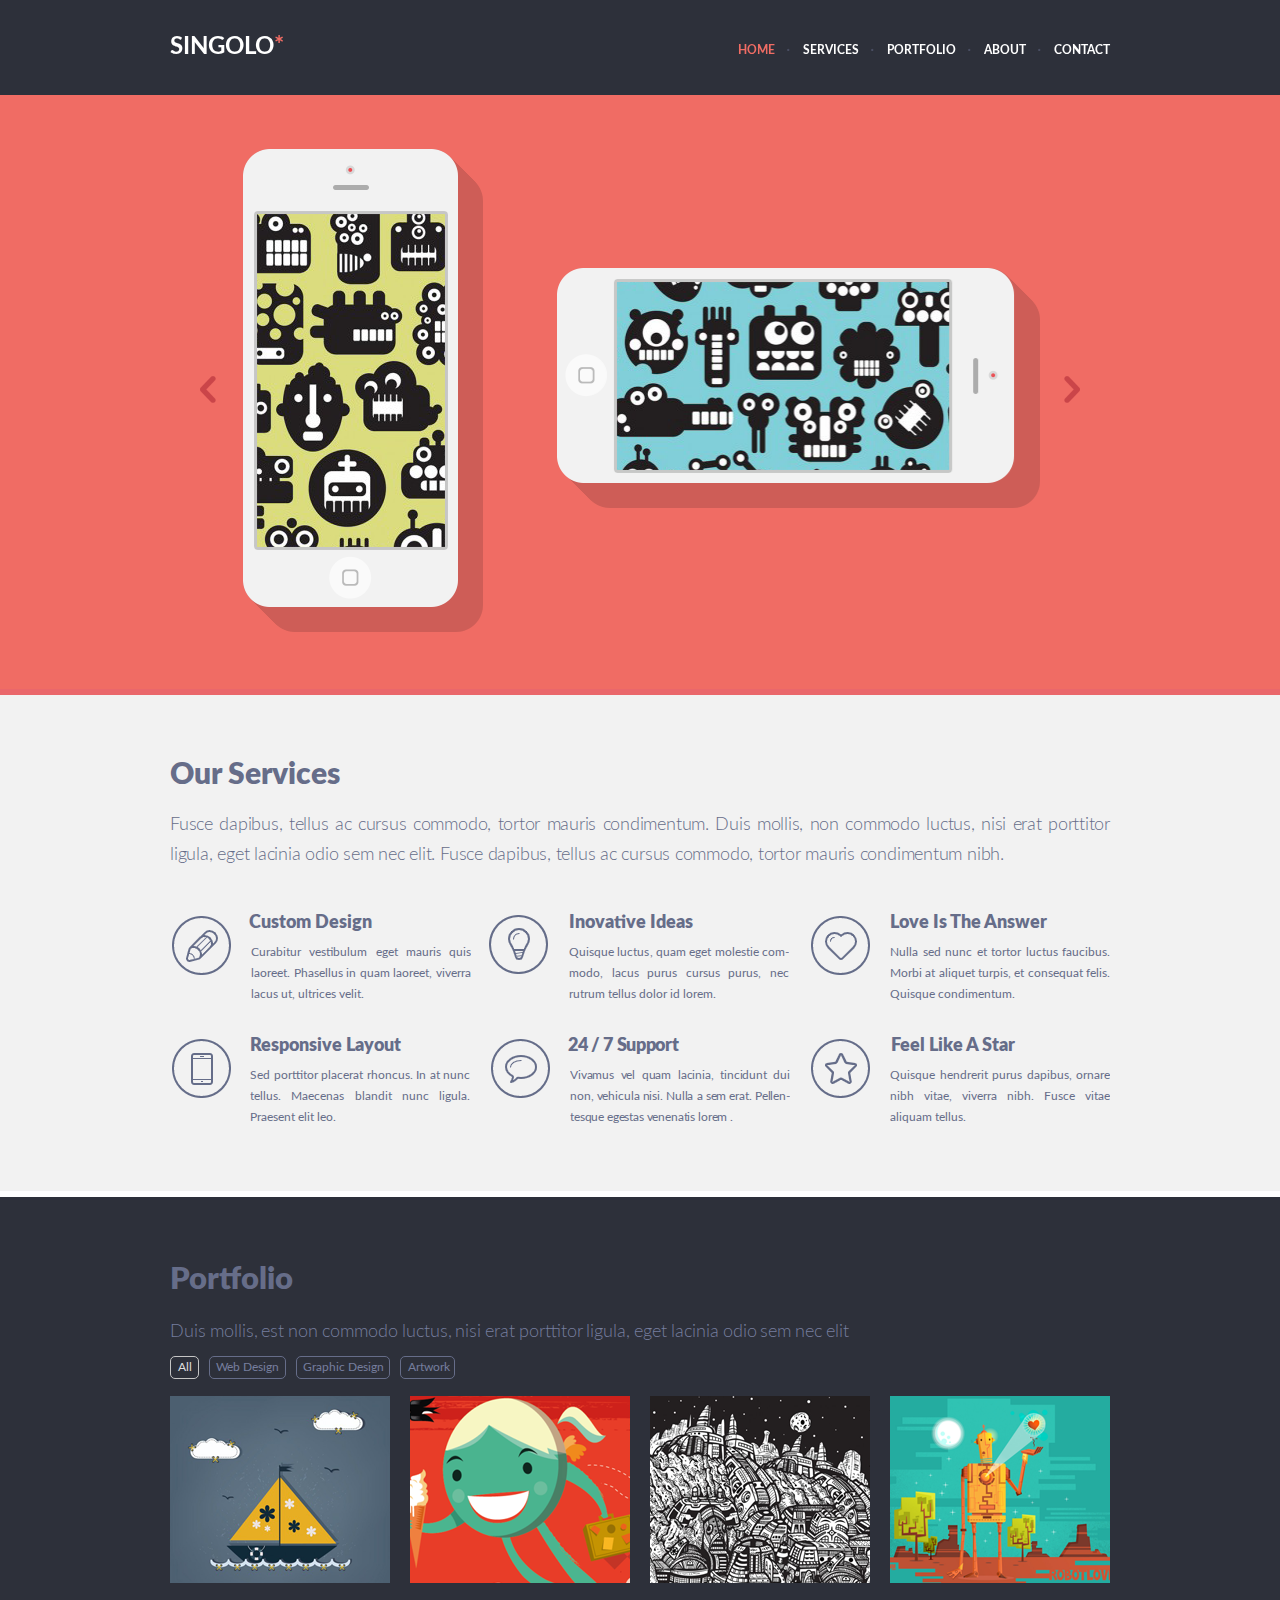
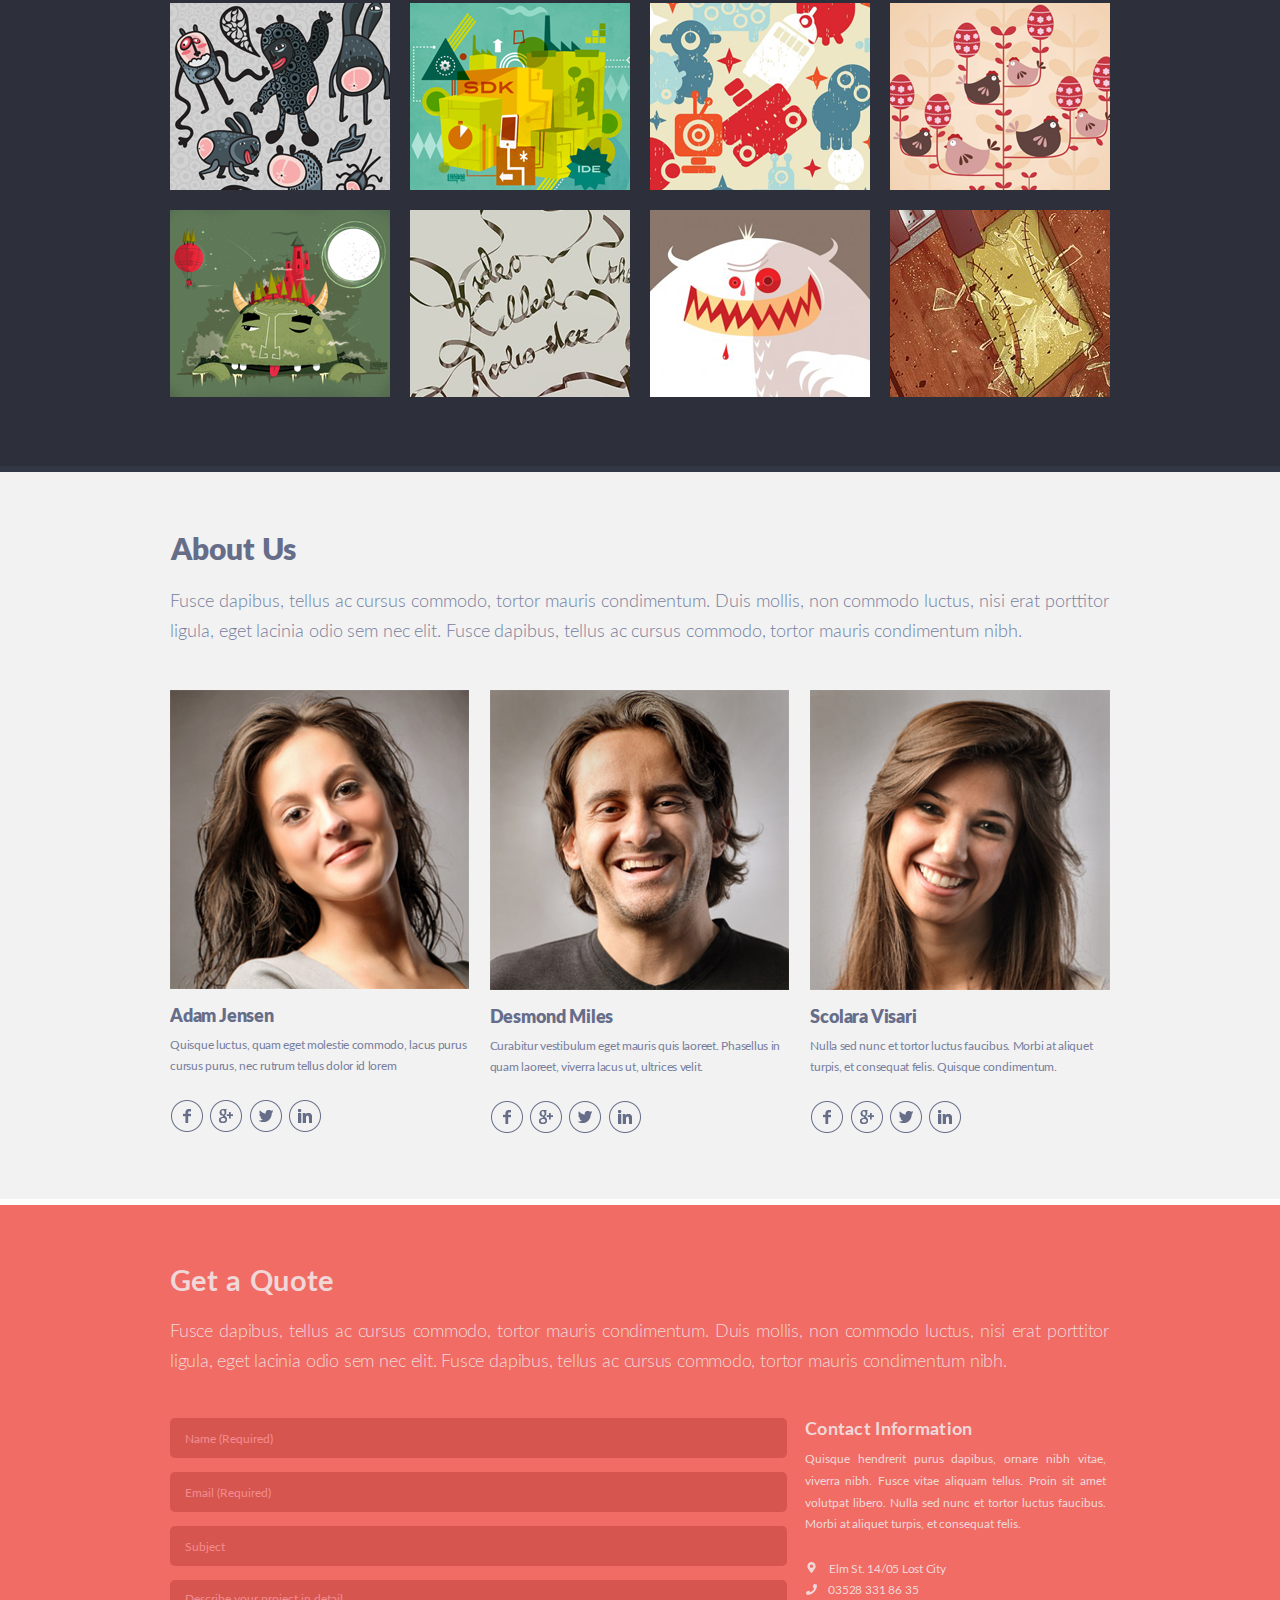
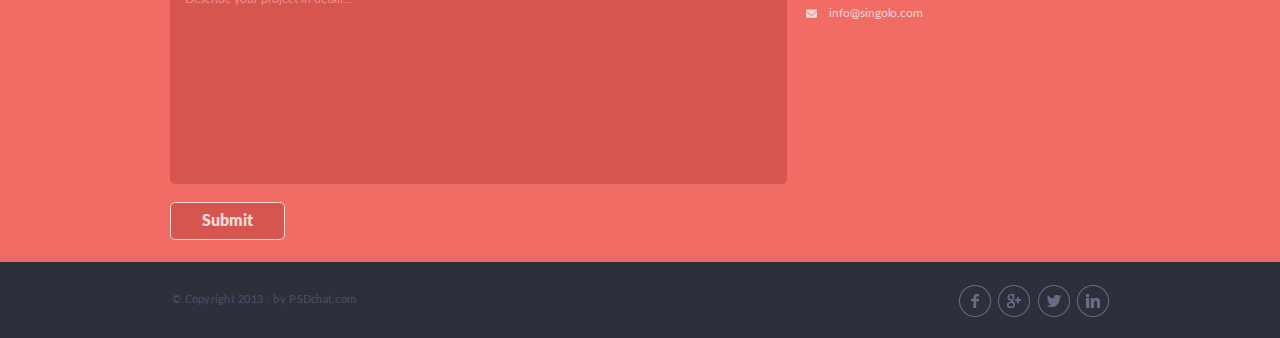
<file: index.html>
<!DOCTYPE html>
<html lang="en">
<head>
    <meta charset="UTF-8">
    <meta name="viewport" content="width=device-width, initial-scale=1.0">
    <link rel="stylesheet" href="style.css" />
    <link rel="stylesheet" href="assets/fonts/fonts.css" />
    <title>Singolo</title>
</head>
<body class="body">
    <header class="header">
        <div class="header__content">
            <h1 class="logo__name"><a href="#" class="logo">SINGOLO<span class="star">*</span></a></h1>
            <nav class="header__navigation">
                <ul class="navigation">
                    <li class="navigation__item"><a href="#home" class="navigation__link active">HOME</a></li>
                    <li class="navigation__item"><a href="#services" class="navigation__link">SERVICES</a></li>
                    <li class="navigation__item"><a href="#portfolio" class="navigation__link">PORTFOLIO</a></li>
                    <li class="navigation__item"><a href="#about" class="navigation__link">ABOUT</a></li>
                    <li class="navigation__item"><a href="#contact" class="navigation__link">CONTACT</a></li>
                </ul>
                <div class="burger">
                    <div class="line1"></div>
                    <div class="line2"></div>
                    <div class="line3"></div>
                </div>
            </nav>
        </div>
    </header>
    <main class="main">
            <section class="slider"  id="home">
                <div class="slider__content">
                    <div class="slider1 show">
                        <img src="assets/icons/iPhone_vertical.png" alt="iphone vertical" class="slider__iphone-vertical">
                        <img src="assets/icons/iPhone_horizontal.png" alt="iphone horizontal" class="slider__iphone-horizontal">
                    </div>
                    <div class="slider2"></div>
                    <div class="arrows">
                        <img src="assets/icons/prev.svg" alt="previous slide" class="slider__previous-arrow">
                        <img src="assets/icons/next.svg" alt="next slide" class="slider__next-arrow">
                    </div>
                    <div class="black-vertical hidden"></div>
                    <div class="black-horizontal hidden"></div>
                </div>
            </section>
            <section class="services" id="services">
                <div class="services__content">
                    <h2 class="services__topic">Our Services</h2>
                    <p class="services__text">Fusce dapibus, tellus ac cursus commodo, tortor mauris condimentum. Duis mollis, non commodo luctus, nisi erat porttitor ligula, eget lacinia odio sem nec elit. Fusce dapibus, tellus ac cursus commodo, tortor mauris condimentum nibh.</p>
                    <article class="layout-3-column">
                        <section class="cell__item">
                            <img src="assets/icons/pen.svg" alt="pen" class="cell__pen">
                            <h3 class="cell__topic cell__topic-design">Custom Design</h3>
                            <p class="cell__text cell__text-design">Curabitur vestibulum eget mauris quis laoreet. Phasellus in quam laoreet, viverra lacus ut, ultrices velit.</p>
                        </section>
                        <section class="cell__item">
                            <img src="assets/icons/bulb.svg" alt="bulb" class="cell__bulb">
                            <h3 class="cell__topic cell__topic-ideas">Inovative Ideas</h3>
                            <p class="cell__text cell__text-ideas">Quisque luctus, quam eget molestie com&shy;modo, lacus purus cursus purus, nec rutrum tellus dolor id lorem.</p>
                        </section>
                        <section class="cell__item">
                            <img src="assets/icons/heart.svg" alt="heart" class="cell__heart">
                            <h3 class="cell__topic cell__topic-answer">Love Is The Answer</h3>
                            <p class="cell__text cell__text-answer">Nulla sed nunc et tortor luctus faucibus. Morbi at aliquet turpis, et consequat felis. Quisque condimentum.</p>
                        </section>
                        <section class="cell__item">
                            <img src="assets/icons/phone.svg" alt="phone" class="cell__phone">
                            <h3 class="cell__topic cell__topic-layout">Responsive Layout</h3>
                            <p class="cell__text cell__text-layout">Sed porttitor placerat rhoncus. In at nunc tellus. Maecenas blandit nunc ligula. Prae&shy;sent elit leo.</p>
                        </section>
                        <section class="cell__item">
                            <img src="assets/icons/bubble.svg" alt="bubble" class="cell__bubble">
                            <h3 class="cell__topic cell__topic-support">24 / 7 Support</h3>
                            <p class="cell__text cell__text-support">Vivamus vel quam lacinia, tincidunt dui non, vehicula nisi. Nulla a sem erat. Pellen&shy;tesque egestas venenatis lorem .</p>
                        </section>
                        <section class="cell__item">
                            <img src="assets/icons/star.svg" alt="star" class="cell__star">
                            <h3 class="cell__topic cell__topic-star">Feel Like A Star</h3>
                            <p class="cell__text cell__text-star">Quisque hendrerit purus dapibus, ornare nibh vitae, viverra nibh. Fusce vitae aliquam tellus.</p>
                        </section>
                    </article>
                </div>
            </section>
            <section class="portfolio" id="portfolio">
                <div class="portfolio__content">
                  <h2 class="portfolio__topic">Portfolio</h2>
                  <p class="portfolio__text">
                    Duis mollis, est non commodo luctus, nisi erat porttitor ligula, eget
                    lacinia odio sem nec elit
                  </p>
                  <div class="portfolio__tags">
                      <ul class="tags">
                          <li><button class="tag tag-active" id="tag-all">All</button></li>
                          <li><button class="tag" id="tag-web">Web Design</button></li>
                          <li><button class="tag" id="tag-design">Graphic Design</button></li>
                          <li><button class="tag" id="tag-art">Artwork</button></li>
                      </ul>
                  </div>
                  <div class="portfolio__images">
                    <ul class="portfolio__items">
                        <li class="portfolio__link"><img src="assets/icons/1.png" alt="image" class="image" /></li>
                        <li class="portfolio__link"><img src="assets/icons/2.png" alt="image" class="image" /></li>
                        <li class="portfolio__link"><img src="assets/icons/3.png" alt="image" class="image" /></li>
                        <li class="portfolio__link"><img src="assets/icons/4.png" alt="image" class="image" /></li>
                        <li class="portfolio__link"><img src="assets/icons/5.png" alt="image" class="image" /></li>
                        <li class="portfolio__link"><img src="assets/icons/6.png" alt="image" class="image" /></li>
                        <li class="portfolio__link"><img src="assets/icons/7.png" alt="image" class="image" /></li>
                        <li class="portfolio__link"><img src="assets/icons/8.png" alt="image" class="image" /></li>
                        <li class="portfolio__link"><img src="assets/icons/9.png" alt="image" class="image" /></li>
                        <li class="portfolio__link"><img src="assets/icons/10.png" alt="image" class="image" /></li>
                        <li class="portfolio__link"><img src="assets/icons/11.png" alt="image" class="image" /></li>
                        <li class="portfolio__link"><img src="assets/icons/12.png" alt="image" class="image" /></li>
                    </ul>   
                  </div>
                </div> <!-- /portfolio__content -->
              </section>         
              <section class="about-us" id="about">
                  <div class="about-us__content">          
                      <h2 class="about-us__topic">About Us</h2>
                      <p class="about-us__text">Fusce dapibus, tellus ac cursus commodo, tortor mauris condimentum. Duis mollis, non commodo luctus, nisi erat porttitor ligula, eget lacinia odio sem nec elit. Fusce dapibus, tellus ac cursus commodo, tortor mauris condimentum nibh.</p>
                      <div class="three-column-layout">
                        <div class="personal__card">
                          <img src="assets/icons/13.png" alt="personal photo" class="personal__card-photo" />
                          <h3 class="personal__card-name">Adam Jensen</h3>
                          <p class="personal__card-text">Quisque luctus, quam eget molestie commodo, lacus purus cursus purus, nec rutrum tellus dolor id lorem</p>                         
                          <div class="social-media-icons">
                              <ul class="social-media-items">
                                <li><a href="" class="facebook"><img src="assets/icons/facebook.svg" alt="link to facebook page"  /></a></li>
                                <li><a href="" class="google"><img src="assets/icons/google+.svg" alt="link to google page" /></a></li>
                                <li><a href="" class="twitter"><img src="assets/icons/twitter.svg" alt="link to twitter page" /></a></li>
                                <li><a href="" class="linkedin"><img src="assets/icons/linkedin.svg" alt="link to linkedin" /></a></li>
                              </ul>
                          </div>
                        </div>
                        <div class="personal__card">
                          <img src="assets/icons/14.png" alt="personal photo" class="personal__card-photo" />
                          <h3 class="personal__card-name">Desmond Miles</h3>
                          <p class="personal__card-text">Curabitur vestibulum eget mauris quis laoreet. Phasellus in quam laoreet, viverra lacus ut, ultrices velit.</p>
                          <div class="social-media-icons">
                            <ul class="social-media-items">
                              <li><a href="" class="facebook"><img src="assets/icons/facebook.svg" alt="link to facebook page"  /></a></li>
                              <li><a href="" class="google"><img src="assets/icons/google+.svg" alt="link to google page" /></a></li>
                              <li><a href="" class="twitter"><img src="assets/icons/twitter.svg" alt="link to twitter page" /></a></li>
                              <li><a href="" class="linkedin"><img src="assets/icons/linkedin.svg" alt="link to linkedin" /></a></li>
                            </ul>
                          </div>
                        </div>
                        <div class="personal__card">
                          <img src="assets/icons/15.png" alt="personal photo" class="personal__card-photo" />
                          <h3 class="personal__card-name">Scolara Visari</h3>
                          <p class="personal__card-text">Nulla sed nunc et tortor luctus faucibus. Morbi at aliquet turpis, et consequat felis. Quisque condimentum.</p>
                          <div class="social-media-icons">
                            <ul class="social-media-items">
                              <li><a href="" class="facebook"><img src="assets/icons/facebook.svg" alt="link to facebook page"  /></a></li>
                              <li><a href="" class="google"><img src="assets/icons/google+.svg" alt="link to google page" /></a></li>
                              <li><a href="" class="twitter"><img src="assets/icons/twitter.svg" alt="link to twitter page" /></a></li>
                              <li><a href="" class="linkedin"><img src="assets/icons/linkedin.svg" alt="link to linkedin" /></a></li>
                            </ul>
                          </div>
                      </div>
                    </div> <!-- /three-column-layout-->                      
                  </div> <!-- /about-us__content -->
              </section>
              <section class="quote" id="contact">
                <div class="quote__content">
                    <div class="quote__title">
                        <h2>Get a Quote</h2>
                    </div>
                    <div class="quote__text">
                        <p>Fusce dapibus, tellus ac cursus commodo, tortor mauris condimentum. Duis mollis, non commodo luctus, nisi erat porttitor ligula, eget lacinia odio sem nec elit. Fusce dapibus, tellus ac cursus commodo, tortor mauris condimentum nibh.</p>
                    </div>
                    <div class="contact-form">
                        <form method="POST" class="form">
                            <input type="text" class="quote__input" name="user-name" placeholder="Name (Required)" required>
                            <input type="email" name="user-email" placeholder="Email (Required)" required>
                            <input type="text" name="subject" placeholder="Subject">
                            <textarea name="user-message" class="quote__textarea" placeholder="Describe your project in detail..." cols="30" rows="13"></textarea>
                            <button class="contact-form__button" type="submit" formmethod="POST">Submit</button>
                        </form>
                        <div class="contact-form__info">
                            <h3>Contact Information</h3>
                            <p>Quisque hendrerit purus dapibus, ornare nibh vitae, viver&shy;ra nibh. Fusce vitae aliquam tellus. Proin sit amet volutpat libero. Nulla sed nunc et tortor luctus faucibus. Morbi at aliquet turpis, et consequat felis. </p>
                            <img class="location__icon" src="assets/icons/location.svg" alt="location icon" />
                            <p class="address">Elm St. 14/05 Lost City</p>
                            <img class="phone__icon" src="assets/icons/phone-solid.svg" alt="phone icon" />
                            <a class="phone" href="tel:035283318635">03528 331 86 35</a><br>
                            <img class="mail__icon" src="assets/icons/envelope-solid.svg" alt="mail icon" />
                            <a class="email" href="mailto:info@singolo.com">info@singolo.com</a>
                        </div>
                    </div>
                </div>
            </section>
            <div class="modal hidden">
                <div class="modal__message"></div>
            </div>
    </main>
    <footer class="footer">
        <div class="footer__content">
            <div class="copyright">
                <ul>
                    <li>&copy; Copyright 2013</li>
                    <li><a href="https://www.psdchat.com/resources/templates/psd-templates/singolo/">by PSDchat.com</a></li>
                </ul>    
            </div>           
            <div class="social-media-icons">
                <ul class="social-media-items">
                  <li><a href="" class="facebook"><img src="assets/icons/facebook.svg" alt="link to facebook page"  /></a></li>
                  <li><a href="" class="google"><img src="assets/icons/google+.svg" alt="link to google page" /></a></li>
                  <li><a href="" class="twitter"><img src="assets/icons/twitter.svg" alt="link to twitter page" /></a></li>
                  <li><a href="" class="linkedin"><img src="assets/icons/linkedin.svg" alt="link to linkedin" /></a></li>
                </ul>
            </div>
        </div>
    </footer>
    <script src="script.js"></script>
</body>
</html>
</file>
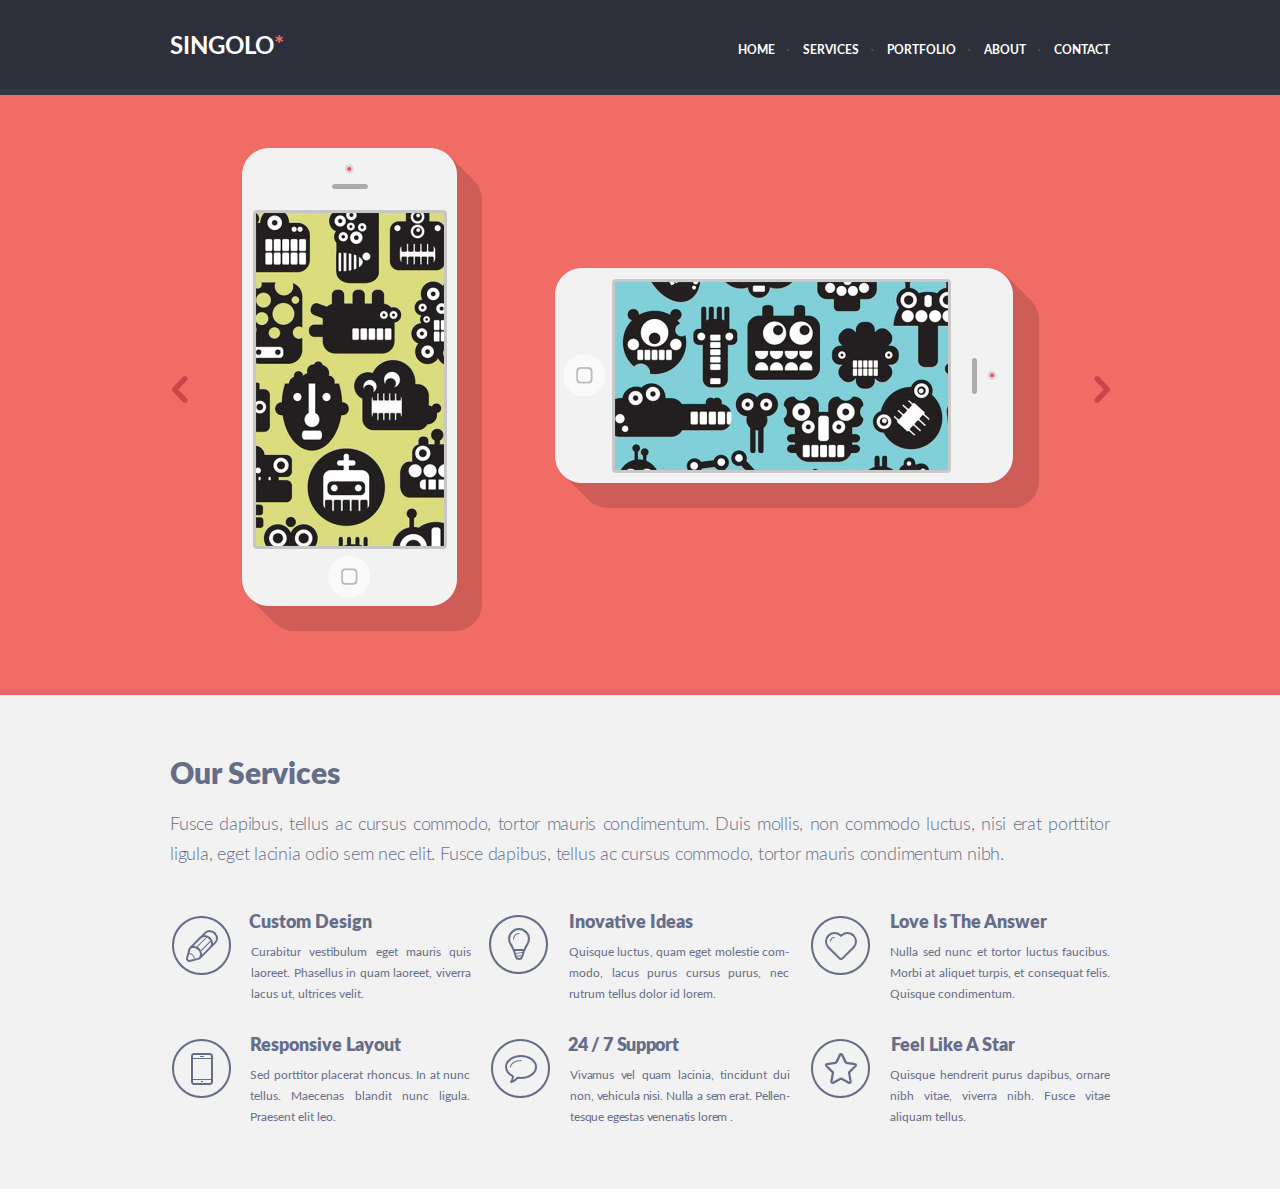
<file: singolo1.html>
<!DOCTYPE html>
<html lang="en">
<head>
    <meta charset="UTF-8">
    <meta name="viewport" content="width=device-width, initial-scale=1.0">
    <link rel="stylesheet" href="singolo1.css" />
    <link rel="stylesheet" href="assets/fonts/fonts.css" />
    <title>Singolo</title>
</head>
<body class="body">
    <header class="header">
        <div class="header__content">
            <h1 class="logo__name"><a href="#" class="logo">SINGOLO<span class="star">*</span></a></h1>
            <nav class="header__navigation">
                <ul class="navigation">
                    <li class="navigation__item"><a href="#" class="navigation__link">HOME</a></li>
                    <li class="navigation__item"><a href="#" class="navigation__link">SERVICES</a></li>
                    <li class="navigation__item"><a href="#" class="navigation__link">PORTFOLIO</a></li>
                    <li class="navigation__item"><a href="#" class="navigation__link">ABOUT</a></li>
                    <li class="navigation__item"><a href="#" class="navigation__link">CONTACT</a></li>
                </ul>
            </nav>
        </div>
    </header>
    <main class="main">
            <section class="slider">
                <div class="slider__content">
                    <img src="assets/icons/prev.svg" alt="previous slide" class="slider__previous-arrow">
                    <img src="assets/icons/iPhone_vertical.png" alt="iphone vertical" class="slider__iphone-vertical">
                    <img src="assets/icons/iPhone_horizontal.png" alt="iphone horizontal" class="slider__iphone-horizontal">
                    <img src="assets/icons/next.svg" alt="next slide" class="slider__next-arrow">
                </div>
            </section>
            <section class="services">
                <div class="services__content">
                    <h2 class="services__topic">Our Services</h2>
                    <p class="services__text">Fusce dapibus, tellus ac cursus commodo, tortor mauris condimentum. Duis mollis, non commodo luctus, nisi erat porttitor ligula, eget lacinia odio sem nec elit. Fusce dapibus, tellus ac cursus commodo, tortor mauris condimentum nibh.</p>
                    <article class="layout-3-column">
                        <section class="cell__item">
                            <img src="assets/icons/pen.svg" alt="pen" class="cell__pen">
                            <h3 class="cell__topic cell__topic-design">Custom Design</h3>
                            <p class="cell__text cell__text-design">Curabitur vestibulum eget mauris quis laoreet. Phasellus in quam laoreet, viverra lacus ut, ultrices velit.</p>
                        </section>
                        <section class="cell__item">
                            <img src="assets/icons/bulb.svg" alt="bulb" class="cell__bulb">
                            <h3 class="cell__topic cell__topic-ideas">Inovative Ideas</h3>
                            <p class="cell__text cell__text-ideas">Quisque luctus, quam eget molestie com&shy;modo, lacus purus cursus purus, nec rutrum tellus dolor id lorem.</p>
                        </section>
                        <section class="cell__item">
                            <img src="assets/icons/heart.svg" alt="heart" class="cell__heart">
                            <h3 class="cell__topic cell__topic-answer">Love Is The Answer</h3>
                            <p class="cell__text cell__text-answer">Nulla sed nunc et tortor luctus faucibus. Morbi at aliquet turpis, et consequat felis. Quisque condimentum.</p>
                        </section>
                        <section class="cell__item">
                            <img src="assets/icons/phone.svg" alt="phone" class="cell__phone">
                            <h3 class="cell__topic cell__topic-layout">Responsive Layout</h3>
                            <p class="cell__text cell__text-layout">Sed porttitor placerat rhoncus. In at nunc tellus. Maecenas blandit nunc ligula. Prae&shy;sent elit leo.</p>
                        </section>
                        <section class="cell__item">
                            <img src="assets/icons/bubble.svg" alt="bubble" class="cell__bubble">
                            <h3 class="cell__topic cell__topic-support">24 / 7 Support</h3>
                            <p class="cell__text cell__text-support">Vivamus vel quam lacinia, tincidunt dui non, vehicula nisi. Nulla a sem erat. Pellen&shy;tesque egestas venenatis lorem .</p>
                        </section>
                        <section class="cell__item">
                            <img src="assets/icons/star.svg" alt="star" class="cell__star">
                            <h3 class="cell__topic cell__topic-star">Feel Like A Star</h3>
                            <p class="cell__text cell__text-star">Quisque hendrerit purus dapibus, ornare nibh vitae, viverra nibh. Fusce vitae aliquam tellus.</p>
                        </section>
                    </article>
                </div>
            </section>
    </main>
</body>
</html>
</file>
<file: style.css>
html {
  scroll-behavior: smooth;
}
.body {
  margin: 0;
  padding: 0;
}

/* header */

.header {
  position: sticky;
  top: 0px;
  z-index: 2;
  width: 100%;
  height: 89px;
  background-color: #2d303a;
  -webkit-box-shadow: 0 6px 0 0 rgba(50, 55, 70, 1);
  -moz-box-shadow: 0 6px 0 0 rgba(50, 55, 70, 1);
  box-shadow: 0 6px 0 0 rgba(50, 55, 70, 1);
}
@media screen and (min-width: 375px){
  .header {
    box-shadow: 0 6px 0 0 #2d303a;
  }
}
a {
  color: #ffffff;
  text-decoration: none;
}
.header__content {
  display: flex;
  justify-content: space-between;
  max-width: 940px;
  height: 100%;
  margin: 0 auto;
  padding: 0 40px;
}
.logo {
  width: 140px;
  height: 100%;
}
.logo__name {
  font-weight: bold;
  font-size: 24px;
  line-height: 53px;
  font-family: "Lato", sans-serif;
  color: #ffffff;
  position: relative;
  top: 5px;
}
@media screen and (max-width: 375px){
  .logo__name{
    left: 32%;
    top: 8%;
    font-size: 1.7rem;
  }
}
.star {
  position: relative;
  top: 0;
  left: 0;
  font-size: 24px;
  color: #f06c64;
}
.header__navigation {
  width: 380px;
  height: 100%;
}
.navigation {
  display: flex;
  justify-content: space-between;
  padding-left: 8px;
  list-style: none;
}
@media screen and (max-width: 375px){
  .navigation{
    position: absolute;
    height: 92vh;
    width: 65%;
    left: 0;
    top: 8vh;
    background-color: #2d303a;
    display: flex;
    flex-direction: column;
    justify-content: center;
    transform: translateX(-100%);
    transition: transform .5s ease-in;
  }
  .navigation li {
    opacity: 0;
  }
}
.navigation__link {
  font-weight: bold;
  font-size: 12px;
  line-height: 68px;
  font-family: "Lato", sans-serif;
  color: #ffffff;
}
@media screen and (max-width: 375px){
  .navigation__link{
    margin-left: 55px;
    font-size: 1.3rem;
  }
}
.active{
  color: #f06c64;
}
.navigation__item:not(:first-child)::before {
  content: ".";
  position: relative;
  font-weight: 400;
  font-size: 19px;
  font-family: "Lato", sans-serif;
  color: #494e62;
  bottom: 3px;
  left: -13px;
}
.navigation__link:hover {
  color: #f06c64;
  transition: 0.3s;
}
.burger{
  position: absolute;
  left: 17px;
  top: 30px;
  display: none;
}
.burger > div{
  width: 25px;
  height: 3px;
  background-color: #ffffff;
  margin: 7px;
  border-radius: 25%;
  transition: all .5s ease;
}
@media screen and (max-width: 375px){
  .burger{
    display: block;
    cursor: pointer;
  }
}
.navigation-active{
  transform: translateX(0);
}
@keyframes navLinkFade{
  from{
    opacity: 0;
    transform: translate(25px);
  }
  to{
    opacity: 1;
    transform: translate(0px)
  }
}
.toggle .line1{
  transform: rotate(-90deg) translate(-10px, -10px);
}
.toggle .line2{
  transform: rotate(-90deg) translate(0px, 0px);
}
.toggle .line3{
  transform: rotate(-90deg) translate(10px, 10px);
}

/* main */

.main {
  width: 100%;
  margin-top: 6px;
}
.slider {
  background-color: #f06c64;
  -webkit-box-shadow: 0 6px 0 0 rgba(234, 103, 107, 1);
  -moz-box-shadow: 0 6px 0 0 rgba(234, 103, 107, 1);
  box-shadow: 0 6px 0 0 rgba(234, 103, 107, 1);
  scroll-margin-top: 95px;
}
@media screen and (max-width: 1019px){
  .slider{
    max-height: 600px;
    height: 58.15vw;
  }
}
@media screen and (max-width: 375px){
  .slider{
    box-shadow: 0 6px 0 0 #f06c64;
  }
}
.slider1 {
  position: absolute;
  width:100%;
  height: 100%;
  display: none;
}
.slider1.show {
  display: block;
}

.slider__content {
  position: relative;
  display: flex;
  max-width: 940px;
  max-height: 594px;
  margin: 0 auto;
  padding: 0 40px;
  height: 58.15vw;
}
.slider__previous-arrow {
  position: absolute;
  top: 281px;
  left: 70px;
  width: 16px;
  height: 27px;
  z-index: 1;
}
.slider__iphone-vertical {
  position: absolute;
  top: 54px;
  left: 73px;
  max-width: 240px;
  width: 100%;
  max-height: 483px;
  height: 100%;
  cursor: pointer;
}
.slider__iphone-horizontal {
  position: absolute;
  top: 173px;
  right: 150px;
  max-width: 483px;
  width: 100%;
  max-height: 240px;
  height: 100%;
  cursor: pointer;
}
.black-vertical{
  position: absolute;
  top: 119px;
  left: 126px;;
  width: 189px;
  height: 333px;
  background-color: black;
  cursor: pointer;
}
.black-horizontal{
  position: absolute;
  top: 186px;
  left: 486px;;
  width: 333px;
  height: 189px;
  background-color: black; 
  cursor: pointer;
}
.slider2{
  position: absolute;
  background: url("assets/icons/slider2.svg") center;
  width: calc(100% - 78px);
  height: calc(100% + 6px);
  display: none;
}
.slider2.show{
  display: block;
}
.hidden,
.none {
  display: none;
}
.slider__next-arrow {
  position: absolute;
  top: 281px;
  right: 70px;
  width: 16px;
  height: 27px;
  z-index: 1;
}
.slider__previous-arrow:hover,
.slider__next-arrow:hover {
  cursor: pointer;
  transform: scale(1.3);
  transition: 0.3s;
}

.next {
  display: block;
}
.to-left{
  animation: .3s ease-in-out;
  animation-name: left;
}
.to-right{
  animation: .3s ease-in-out;
  animation-name: right;
  animation-direction: reverse;
}
.from-left{
  animation: .3s ease-in-out;
  animation-name: left;
  animation-direction: reverse;
}
.from-right{
  animation: .3s ease-in-out;
  animation-name: right;
}
@keyframes left{
  from{
    left: 0;
  }
  to{
    left: -200%;
  }
}
@keyframes right{
  from{
    left: 200%;
  }
  to{
    left: 0;
  }
}



/* Services */
.services {
  width: 100%;
  height: 100%;
  margin-top: 6px;
  background-color: #f2f2f2;
  -webkit-box-shadow: inset 0 -6px 0 0 rgba(255, 255, 255, 1);
  -moz-box-shadow: inset 0 -6px 0 0 rgba(255, 255, 255, 1);
  box-shadow: inset 0 -6px 0 0 rgba(255, 255, 255, 1);
  scroll-margin-top: 95px;
}
@media screen and (max-width: 375px){
  .services{
    box-shadow: 0 6px 0 0 #f2f2f2;
  }
}
.services__content {
  max-width: 940px;
  margin: 0 auto;
  padding: 62px 40px 60px 40px;
}

.services__topic {
  margin: 0;
  font-weight: 900;
  font-size: 30px;
  font-family: "Lato", sans-serif;
  color: #666d89;
}
.services__text {
  height: 53px;
  margin-top: 17px;
  font-weight: 300;
  font-size: 18px;
  line-height: 30px;
  font-family: "Lato", sans-serif;
  text-align: justify;
  color: #666d89;
  letter-spacing: -0.014rem;
}
.layout-3-column {
  display: flex;
  flex-wrap: wrap;
  justify-content: space-between;
  margin-top: 51px;
}
@media screen and (max-width: 699px){
  .layout-3-column{
    justify-content: center;
    padding-top: 25px;
  }
  
  .cell__item .cell__bulb{
    left: 0px;
    padding-right: 20px;
  }
  .cell__item .cell__heart{
    left: 0px;
    padding-right: 20px;
  }
  .cell__item .cell__phone{
    left: 0px;
    padding-right: 20px;
  }
  .cell__item .cell__bubble{
    left: 0px;
    padding-right: 20px;
  }
  .cell__item .cell__star{
    left: 0px;
    padding-right: 20px;
  }
}
@media screen and (max-width: 540px){
  .layout-3-column{
    padding-top: 55px;
  }
}
@media screen and (max-width: 450px){
  .layout-3-column{
    padding-top: 85px;
  }
}
@media screen and (max-width: 395px){
  .layout-3-column{
    padding-top: 115px;
  }
}
@media screen and (max-width: 375px){
  .layout-3-column{
    padding-top: 140px;
  }
}
@media screen and (max-width: 330px){
  .layout-3-column{
    padding-top: 175px;
  }
}
.cell__item {
  position: relative;
  max-width: 310px;
  width: 100%;
  height: 100px;
}
.cell__item:nth-child(-n + 3) {
  margin-bottom: 23px;
}
.cell__pen {
  position: absolute;
  top: 1px;
  left: 1px;
}
.cell__bulb {
  position: absolute;
  top: 1px;
  left: 4px;
}
.cell__heart {
  position: absolute;
  top: 1px;
  left: 10px;
}
.cell__phone {
  position: absolute;
  top: 1px;
  left: 1px;
}
.cell__bubble {
  position: absolute;
  top: 1px;
  left: 5px;
}
.cell__star {
  position: absolute;
  top: 1px;
  left: 10px;
}
.cell__topic {
  margin: 0;
  font-weight: 900;
  font-size: 18px;
  font-family: "Lato", sans-serif;
  color: #666d89;
}
.cell__text {
  max-width: 220px;
  margin: 0;
  overflow: hidden;
  font-weight: normal;
  font-size: 12px;
  line-height: 21px;
  font-family: "Lato", sans-serif;
  text-align: justify;
  color: #666d89;
}
@media screen and (max-width: 699px){
  .cell__item .cell__topic-design,
  .cell__item .text-design,
  .cell__item .cell__topic-ideas,
  .cell__item .cell__text-ideas,
  .cell__item .cell__topic-answer,
  .cell__item .cell__text-answer,
  .cell__item .cell__topic-layout,
  .cell__item .cell__text-layout,
  .cell__item .cell__topic-support,
  .cell__item .cell__text-support,
  .cell__item .cell__topic-star,
  .cell__item .cell__text-star{
    left: 82px;
  }
}
@media screen and (max-width: 375px){
  .cell__item:nth-child(5){
    top: 20px;
  }
  .cell__item:last-child{
    top: 40px;
  }
}
.cell__topic-design {
  position: absolute;
  top: -2px;
  left: 79px;
}
.cell__topic-ideas {
  position: absolute;
  top: -2px;
  left: 84px;
}
.cell__topic-answer {
  position: absolute;
  top: -2px;
  left: 90px;
}
.cell__topic-layout {
  position: absolute;
  top: -2px;
  left: 80px;
}
.cell__topic-support {
  position: absolute;
  top: -2px;
  left: 83px;
  letter-spacing: -0.02rem;
}
.cell__topic-star {
  position: absolute;
  top: -2px;
  left: 91px;
}
.cell__text-design {
  position: absolute;
  top: 28px;
  left: 81px;
}
.cell__text-ideas {
  position: absolute;
  letter-spacing: 0.001rem;
  top: 28px;
  left: 84px;
}
.cell__text-answer {
  position: absolute;
  top: 28px;
  left: 90px;
}
.cell__text-layout {
  position: absolute;
  top: 28px;
  left: 80px;
}
.cell__text-support {
  position: absolute;
  letter-spacing: -0.01rem;
  top: 28px;
  left: 85px;
}
.cell__text-star {
  position: absolute;
  top: 28px;
  left: 90px;
}
.portfolio {
  scroll-margin-top: 95px;
  width: 100%;
  height: 100%;
  background-color: #2d303a;
  border-bottom: 6px solid #323746;
  overflow: hidden;
}
@media screen and (max-width: 375px){
  .main .portfolio{
    border-bottom: 6px solid #2d303a;
  }
}
.portfolio__content {
  max-width: 940px;
  max-height: 100%;
  margin: 0 auto;
  padding: 0px 40px 33px 40px;
}
.portfolio__topic {
  padding-top: 48px;
  max-width: 121px;
  max-height: 23px;
  color: #666d89;
  font-family: "Lato", sans-serif;
  font-size: 31px;
  font-weight: 900;
  line-height: 17.86px;
}
.portfolio__text {
  max-width: 682px;
  max-height: 17px;
  color: #767e9e;
  font-family: "Lato", sans-serif;
  font-size: 18px;
  font-weight: 300;
  line-height: 30px;
  word-spacing: -0.08rem;
  padding-top: 3px;
}

.portfolio__tags {
  color: #767e9e;
  padding-top: 4px;
}
.tags {
  display: flex;
  flex-wrap: nowrap;
  padding: 0;
  margin: 0;
  list-style: none;
}

.tags li:not(:last-child) {
  margin-right: 10px;
}

.tag {
  font-family: "Lato", sans-serif;
  font-weight: normal;
  font-size: 12px;
  color: #767e9e;
  background-color: transparent;
  cursor: pointer;
  outline: none;
  border: 1px solid #666d89;
  border-radius: 5px;
  transition: 0.3s;
}

.tag-active {
  color: #dedede;
  cursor: auto;
  border: 1px solid #c5c5c5;
}

.tags li:nth-child(1) .tag {
  padding: 3px 6px 4px 7px;
}

.tags li:nth-child(2) .tag {
  padding: 3px 6px 4px 6px;
}

.tags li:nth-child(3) .tag {
  padding: 3px 5px 4px 6px;
}

.tags li:nth-child(4) .tag {
  padding: 3px 4px 4px 7px;
}


.portfolio__items {
  display: flex;
  flex-wrap: wrap;
  justify-content: space-between;
  padding-left: 0px;
  margin-top: 17px;
  list-style: none;
}
.portfolio__link{
  width: calc(25% - 15px);
  max-height: 187px;
  margin-bottom: 20px;
}
.image{
  width: 100%;
  height: 100%;
}
@media screen and (max-width: 1019px) {
  .portfolio__link {
      width: calc(33% - 10px);
      max-height: 244px;
  }
}
@media screen and (max-width: 768px){
  .portfolio {
    padding-bottom: 0;
    border-bottom: 6px solid #323746;
  }

  .portfolio__link {
    width: calc(50% - 10px);
  }

  .portfolio__link:nth-child(n + 13) {
    display: none;
  }

  .tag {
    margin-bottom: 10px;
  }
  .tags{
    padding-top: 25px;
  }
  .portfolio__text {
    margin-right: 45px;
  }

  .portfolio__link {
    width: calc(33% - 11px);
    max-height: 184px;
  }
}
@media screen and (max-width: 470px) {
  .portfolio__text {
    padding-bottom: 25px;
  }
}
@media screen and (max-width: 375px) {
  .portfolio__link:nth-child(n + 9) {
    display: none;
  }
  .portfolio__topic{
    padding-top: 25px;
  }
  .portfolio__content {
      padding: 0px 0px 25px 20px;
    }
    .tags{
      padding-top: 40px;
  }
  .portfolio__text{
    padding-right: 20px;
  }

  .portfolio__topic,
  .portfolio__text,
  .portfolio__tags {
    margin-left: 30px;
  }

  .portfolio__tags {
    margin-top: 17px;
  }

  .portfolio__items {
    margin: 15px 30px 0 30px;
  }

  .portfolio__link {
    width: calc(50% - 6px);
    max-height: 128px;
    margin-bottom: 14px;
  }
}
@media screen and (max-width: 345px) {
  .portfolio__text{
    padding-bottom: 30px;
  }
}
.bordered {
  outline: 5px solid #f06c64;
}

/* about-us */

.about-us {
  scroll-margin-top: 95px;
  width: 100%;
  height: 100%;
  background-color: #f2f2f2;
  border-bottom: 6px solid #ffffff;
}
@media screen and (max-width: 375px){
  .main .about-us{
    border-bottom: 6px solid #f2f2f2;
  }
}
.about-us__content {
  max-width: 940px;
  margin: 0 auto;
  padding: 0px 40px 44px 40px;
  overflow: hidden;
}
.about-us__topic {
  max-width: 135px;
  height: 23px;
  color: #666d89;
  font-family: "Lato", sans-serif;
  font-size: 30px;
  font-weight: 800;
  line-height: 17.86px;
  padding-top: 46px;
  padding-left: 1px;
}
.about-us__text {
  position: relative;
  max-width: 939px;
  height: 47px;
  color: #767e9e;
  font-family: "Lato", sans-serif;
  font-size: 18px;
  font-weight: 300;
  line-height: 30px;
  text-align: justify;
  word-spacing: -0.028rem;
  top: -4px;
}
@media screen and (max-width: 768px){
  .about-us__text{
    padding-bottom: 20px;
  }
}
@media screen and (max-width: 545px){
  .about-us__text{
    padding-bottom: 45px;
  }
}
@media screen and (max-width: 455px){
  .about-us__text{
    padding-bottom: 75px;
  }
}
@media screen and (max-width: 405px){
  .about-us__text{
    padding-bottom: 105px;
  }
}
@media screen and (max-width: 383px){
  .about-us__text{
    padding-bottom: 160px;
  }
}
.three-column-layout {
  display: flex;
  flex-direction: row;
  flex-wrap: no-wrap;
  justify-content: space-between;
  padding-top: 34px;
}
@media screen and (max-width: 565px){
  .three-column-layout{
    flex-wrap: wrap;
  }
}
.personal__card {
  max-height: 100%;
  max-width: 100%;
}
.personal__card:not(:last-child){
  padding-right: 21px;
}
.personal__card-photo {
  max-width: 100%;
  max-height: 100%;
}
.personal__card-name {
  position: relative;
  max-height: 15px;
  font-size: 18px;
  line-height: 18px;
  color: #666d89;
  font-family: "Lato", sans-serif;
  font-weight: 900;
  letter-spacing: -0.012rem;
  top: -3px;
  overflow: hidden;
}
.personal__card-text {
  position: relative;
  max-width: 300px;
  height: 32px;
  font-size: 12px;
  line-height: 21.56px;
  color: #767e9e;
  font-family: "Lato", sans-serif;
  font-weight: 400;
  word-spacing: -0.02rem;
  letter-spacing: -0.014rem;
  top: -9px;
}
.social-media-items {
  display: flex;
  justify-content: space-between;
  list-style: none;
  width: 152px;
  padding-left: 0px;
  padding-top: 7px;
}
.social-media-items:not(:last-child) {
  position: relative;
  padding-right: 9px;
}
.social-media-items li:hover {
  transform: scale(1.2);
  transition: 0.3s;
}

/* quote */

.quote {
  height: 100%;
  width: 100%;
  background-color: #f06c64;
  border-bottom: 6px solid #ea676b;
  overflow: hidden;
  scroll-margin-top: 95px;
}
@media screen and (max-width: 375px){
  .main .quote{
    border-bottom: 6px solid #f06c64;
  }
}
.quote__content {
  max-width: 940px;
  margin: 0 auto;
  padding: 46px 40px 16px 40px;
}
.quote__title {
  max-width: 170px;
  width: 100%;
  height: 20px;
  color: #f0d8d9;
  font-family: "Lato", sans-serif;
  font-size: 19px;
  font-weight: 400;
  line-height: 17.86px;
  word-spacing: 0.07rem;
  letter-spacing: 0.018rem;
}
.quote__text {
  max-width: 939px;
  width: 100%;
  max-height: 47px;
  color: #f0d8d9;
  font-family: "Lato", sans-serif;
  font-size: 18px;
  font-weight: 300;
  line-height: 30px;
  padding-top: 5px;
  text-align: justify;
  word-spacing: 0.018rem;
  letter-spacing: -0.015rem;
}
@media screen and (max-width: 680px){
  .quote__text{
    padding-bottom: 20px;
  }
}
@media screen and (max-width: 535px){
  .quote__text{
    padding-bottom: 52px;
  }
}
@media screen and (max-width: 450px){
  .quote__text{
    padding-bottom: 78px;
  }
}
@media screen and (max-width: 395px){
  .quote__text{
    padding-bottom: 120px;
  }
}
@media screen and (max-width: 375px){
  .quote__text{
    padding-bottom: 150px;
  }
}
@media screen and (max-width: 330px){
  .quote__text{
    padding-bottom: 190px;
  }
}
.contact-form {
  display: flex;
  justify-content: space-between;
  padding-top: 72px;
  width: 100%;
  height: 100%;
}
@media screen and (max-width: 655px){
  .contact-form{
    flex-wrap: wrap;
  }
  .quote__content .contact-form .contact-form__info{
    padding-top: 32px;
    padding-bottom: 45px;
    margin-left: 0px;
    padding-left: 0px;
  }
  .quote__content .contact-form  .contact-form__button{
    max-width: 565px;
  }
}

/* Form */

.contact-form__button {
  display: block;
}
.contact-form__info {
  height: 195px;
  max-width: 305px;
  padding-left: 15px;
  width: 100%;
}
input {
  max-width: 604px;
  min-width: 200px;
  width: 100%;
  height: 38px;
  background-color: #d6564f;
  border: none;
  outline: none;
  border-radius: 5px;
  font-family: "Lato", sans-serif;
  color: #f0d8d9;
  font-size: 18px;
  font-weight: 300;
  line-height: 30px;
  padding-left: 15px;
}
@media screen and (max-width: 655px){
  input{
    width: 97.4%;
  }
  .quote__textarea{
    width: 97.0%;
  }
}
input:hover {
  background-color: #a74540;
}
input:not(:first-child) {
  margin-top: 14px;
}
input::placeholder {
  max-width: 88px;
  width: 100%;
  color: #f48c8f;
  font-family: "Lato", sans-serif;
  font-size: 12px;
  font-weight: 400;
  line-height: 21.56px;
}
textarea {
  margin-top: 14px;
  max-width: 601px;
  width: 100%;
  height: 200px;
  background-color: #d6564f;
  border: none;
  border-radius: 5px;
  resize: none;
  outline: none;
  font-family: "Lato", sans-serif;
  color: #f0d8d9;
  font-size: 18px;
  font-weight: 300;
  line-height: 30px;
  padding-left: 15px;
}
@media screen and (max-width: 768px){
  textarea{
    height: 158px;
  }
}
textarea:hover {
  background-color: #a74540;
}
textarea::placeholder {
  max-width: 168px;
  width: 100%;
  height: 11px;
  color: #f48c8f;
  font-family: "Lato", sans-serif;
  font-size: 12px;
  font-weight: 400;
  line-height: 21.56px;
  padding-top: 7px;
}
.contact-form__button {
  margin-top: 14px;
  height: 38px;
  max-width: 115px;
  width: 100%;
  background-color: #d6564f;
  border: 1px solid #f0d8d9;
  border-radius: 5px;
  color: #f0d8d9;
  font-family: "Lato", sans-serif;
  font-size: 16px;
  font-weight: 900;
  line-height: 16px;
}
.contact-form__button:hover {
  cursor: pointer;
  background-color: #a74540;
}
.contact-form__info {
  margin-top: -14px;
  margin-left: 20px;
}

/* Modal window */
.modal {
  position: absolute;
  top: 0;
  left: 0;
  z-index: 4;
  display: flex;
  justify-content: center;
  width: 100%;
  height: 100%;
}
.modal.hidden{
  display: none;
}
.modal__message {
  position: fixed;
  top: 30%;
  max-width: 50%;
  padding: 30px 40px;
  background-color: white;
  border-radius: 5px;
}
.modal__message p:first-child {
  margin-top: 0;
}
.modal__message p {
  max-height: 400px;
  overflow: hidden;
  text-overflow: ellipsis;
}
.modal__close-button {
  box-sizing: unset;
  width: 100%;
  height: 20px;
  padding: 12px 0;
  margin-top: 29px;
  color: #a74540;
  border-radius: 5px;
  border: 2px solid #a74540;
  transition: all 0.3s ease-in-out;
}
.modal__close-button:not(:disabled):hover {
  color: white;
  background: #a74540;
  opacity: 1;
}

/* Contact info */

.contact-form__info h3 {
  max-width: 168px;
  width: 100%;
  height: 14px;
  color: #f0d8d9;
  font-family: "Lato", sans-serif;
  font-size: 18px;
  font-weight: 600;
  line-height: 17.86px;
  word-spacing: 0.01rem;
  letter-spacing: 0.018rem;
}
.contact-form__info p {
  position: relative;
  max-width: 301px;
  width: 100%;
  color: #f0d8d9;
  font-family: "Lato", sans-serif;
  font-size: 12px;
  font-weight: 400;
  line-height: 21.56px;
  text-align: justify;
  word-spacing: -0.021rem;
  margin: 0;
  top: -5px;
}
.address {
  color: #f0d8d9;
  font-family: "Lato", sans-serif;
  font-size: 12px;
  font-weight: 400;
  line-height: 21.56px;
  text-decoration: none;
  padding-left: 24px;
  padding-top: 23px;
  word-spacing: -0.08rem;
  letter-spacing: -0.01rem;
}
.phone {
  position: relative;
  color: #f0d8d9;
  font-family: "Lato", sans-serif;
  font-size: 12px;
  font-weight: 400;
  line-height: 21.56px;
  text-decoration: none;
  padding-left: 8px;
  top: -5px;
  letter-spacing: -0.01rem;
}
.email {
  position: relative;
  color: #f0d8d9;
  font-family: "Lato", sans-serif;
  font-size: 12px;
  font-weight: 400;
  line-height: 21.56px;
  text-decoration: none;
  padding-left: 7px;
  top: -4px;
  letter-spacing: -0.003rem;
}
.location__icon {
  position: absolute;
  padding-top: 21px;
  margin-left: 1px;
  height: 11px;
  width: 11px;
}
.phone__icon {
  position: relative;
  top: -4px;
  left: 1px;
  height: 11px;
  width: 11px;
}
.mail__icon {
  position: relative;
  top: -2px;
  height: 11px;
  width: 13px;
}

/* footer */

.footer {
  height: 76px;
  max-width: 100%;
  background-color: #2d303a;
  overflow: hidden;
}
.footer__content {
  margin: 0 auto;
  max-width: 940px;
  height: 100%;
  padding: 0px 40px;
  display: flex;
  justify-content: space-between;
  align-items: center;
}
.copyright {
  position: relative;
  font-family: "Lato", sans-serif;
  font-size: 11px;
  color: #4b5064;
  width: 185px;
  height: 11px;
  padding-left: 1px;
  word-spacing: 0.01rem;
  letter-spacing: 0.015rem;
  bottom: 13px;
}
@media screen and (max-width: 500px){
  .copyright{
    display: none;
  }
  .social-media-icons{
    margin: 0 auto;
  }
}
.copyright ul {
  display: flex;
  justify-content: space-between;
  list-style: none;
  padding-left: 1px;
}
.copyright li:nth-child(2)::before {
  content: ".";
  position: relative;
  font-weight: 400;
  font-size: 11px;
  font-family: "Lato", sans-serif;
  color: #494e62;
  bottom: 3px;
  left: -3px;
}
.copyright li a {
  font-family: "Lato", sans-serif;
  text-decoration: none;
  color: #4b5064;
}
.icon:hover {
  cursor: pointer;
}
.icon_facebook {
  position: relative;
  right: 5px;
  top: 2px;
}
.icon_google-plus {
  position: relative;
  top: 2px;
  right: 2px;
}
.icon_twitter {
  position: relative;
  top: 2px;
  right: 2px;
}
.icon_linkedin {
  position: relative;
  top: 2px;
}
</file>
<file: assets/fonts/fonts.css>
@font-face {
    font-family: 'Lato';
    src: url('Lato-Regular.eot');
    src: local('Lato Regular'), local('Lato-Regular'),
        url('Lato-Regular.eot?#iefix') format('embedded-opentype'),
        url('Lato-Regular.woff') format('woff'),
        url('Lato-Regular.ttf') format('truetype');
    font-weight: normal;
    font-style: normal;
}
@font-face {
    font-family: 'Lato';
    src: url('Lato-Black.eot');
    src: local('Lato Black'), local('Lato-Black'),
        url('Lato-Black.eot?#iefix') format('embedded-opentype'),
        url('Lato-Black.woff') format('woff'),
        url('Lato-Black.ttf') format('truetype');
    font-weight: 900;
    font-style: normal;
}
@font-face {
    font-family: 'Lato';
    src: url('Lato-Bold.eot');
    src: local('Lato Bold'), local('Lato-Bold'),
        url('Lato-Bold.eot?#iefix') format('embedded-opentype'),
        url('Lato-Bold.woff') format('woff'),
        url('Lato-Bold.ttf') format('truetype');
    font-weight: bold;
    font-style: normal;
}
@font-face {
    font-family: 'Lato';
    src: url('Lato-Light.eot');
    src: local('Lato Light'), local('Lato-Light'),
        url('Lato-Light.eot?#iefix') format('embedded-opentype'),
        url('Lato-Light.woff') format('woff'),
        url('Lato-Light.ttf') format('truetype');
    font-weight: 300;
    font-style: normal;
}
</file>
<file: singolo1.css>
.body {
  margin: 0;
  padding: 0;
}
.header {
  width: 100%;
  height: 89px;
  background-color: #2d303a;
  -webkit-box-shadow: 0 6px 0 0 rgba(50,55,70,1);
     -moz-box-shadow: 0 6px 0 0 rgba(50,55,70,1);
          box-shadow: 0 6px 0 0 rgba(50,55,70,1);
}
a {
  color: #ffffff;
  text-decoration: none;
}
.header__content {
  display: flex;
  justify-content: space-between;
  width: 940px;
  height: 100%;
  margin: 0 auto;
  padding: 0 40px;
}
.logo {
  width: 140px;
  height: 100%;
}
.logo__name {
  font-weight: bold;
  font-size: 24px;
  line-height: 53px;
  font-family: 'Lato', sans-serif;
  color: #ffffff;
  position: relative;
  top: 5px
}
.star {
  position: relative;
  top: 0;
  left: 0;
  font-size: 24px;
  color: #f06c64;
}
.header__navigation {
  width: 380px;
  height: 100%;
}
.header__navigation .navigation {
  display: flex;
  justify-content: space-between;
  padding-left: 8px;
  list-style: none;
}
.header__navigation .navigation .navigation__item .navigation__link {
  font-weight: bold;
  font-size: 12px;
  line-height: 68px;
  font-family: 'Lato', sans-serif;
  color: #ffffff;
}
.header__navigation .navigation .navigation__item:not(:first-child)::before {
  content: ".";
  position: relative;
  font-weight: 400;
  font-size: 19px;
  font-family: 'Lato', sans-serif;
  color: #494e62;
  bottom: 3px;
  left: -13px;
}
.header__navigation .navigation .navigation__item .navigation__link:hover {
  color: #f06c64;
}
.main {
  width: 100%;
  min-height: 100px;
  margin-top: 6px;
}
.slider {
  width: 100%;
  height: 594px;
  background-color: #f06c64;
  -webkit-box-shadow: 0 6px 0 0 rgba(234,103,107,1);
     -moz-box-shadow: 0 6px 0 0 rgba(234,103,107,1);
          box-shadow: 0 6px 0 0 rgba(234,103,107,1);
}
.slider__content {
  position: relative;
  width: 940px;
  height: 100%;
  margin: 0 auto;
  padding: 0 40px;
}
.slider__previous-arrow {
  position: absolute;
  top: 281px;
  left: 42px;
  width: 16px;
  height: 27px;
}
.slider__iphone-vertical {
  position: absolute;
  top: 53px;
  left: 112px;
  width: 240px;
  height: 483px;
}
.slider__iphone-horizontal {
  position: absolute;
  top: 173px;
  right: 111px;
  width: 484px;
  height: 240px;
}
.slider__next-arrow {
  position: absolute;
  top: 281px;
  right: 40px;
  width: 16px;
  height: 27px;
}
.slider__previous-arrow:hover,
.slider__next-arrow:hover {
  cursor: pointer;
}
.services {
  width: 100%;
  height: 500px;
  margin-top: 6px;
  background-color: #f2f2f2;
  -webkit-box-shadow: inset 0 -6px 0 0 rgba(255,255,255,1);
     -moz-box-shadow: inset 0 -6px 0 0 rgba(255,255,255,1);
          box-shadow: inset 0 -6px 0 0 rgba(255,255,255,1);
}
.services__content {
  width: 940px;
  margin: 0 auto;
  padding: 62px 40px 0 40px;
}
.services__topic {
  margin: 0;
  font-weight: 900;
  font-size: 30px;
  font-family: 'Lato', sans-serif;
  color: #666d89;
}
.services__text {
  margin-top: 17px;
  font-weight: 300;
  font-size: 18px;
  line-height: 30px;
  font-family: 'Lato', sans-serif;
  text-align: justify;
  color: #666d89;
  letter-spacing: -0.014rem;
}
.layout-3-column {
  display: flex;
  flex-wrap: wrap;
  justify-content: space-between;
  margin-top: 44px;
}
.cell__item {
  position: relative;
  width: 310px;
  height: 100px;
  overflow: hidden;
}
.cell__item:nth-child(-n+3) {
  margin-bottom: 23px;
}
.cell__pen {
  position: absolute;
  top: 1px;
  left: 1px;
}
.cell__bulb {
  position: absolute;
  top: 1px;
  left: 4px;
}
.cell__heart {
  position: absolute;
  top: 1px;
  left: 10px;
}
.cell__phone {
  position: absolute;
  top: 1px;
  left: 1px;
}
.cell__bubble {
  position: absolute;
  top: 1px;
  left: 5px;
}
.cell__star {
  position: absolute;
  top: 1px;
  left: 10px;
}
.cell__topic {
  margin: 0;
  font-weight: 900;
  font-size: 18px;
  font-family: 'Lato', sans-serif;
  color: #666d89;
}
.cell__text {
  width: 220px;
  margin: 0;
  overflow: hidden;
  font-weight: normal;
  font-size: 12px;
  line-height: 21px;
  font-family: 'Lato', sans-serif;
  text-align: justify;
  color: #666d89;
}
.cell__topic-design {
  position: absolute;
  top: -2px;
  left: 79px;
}
.cell__topic-ideas {
  position: absolute;
  top: -2px;
  left: 84px;
}
.cell__topic-answer {
  position: absolute;
  top: -2px;
  left: 90px;
}
.cell__topic-layout {
  position: absolute;
  top: -2px;
  left: 80px;
}
.cell__topic-support {
  position: absolute;
  top: -2px;
  left: 83px;
  letter-spacing: -0.02rem;
}
.cell__topic-star {
  position: absolute;
  top: -2px;
  left: 91px;
}
.cell__text-design {
  position: absolute;
  top: 28px;
  left: 81px;
}
.cell__text-ideas {
  position: absolute;
  letter-spacing: 0.001rem;
  top: 28px;
  left: 84px;
}
.cell__text-answer {
  position: absolute;
  top: 28px;
  left: 90px;
}
.cell__text-layout {
  position: absolute;
  top: 28px;
  left: 80px;
}
.cell__text-support {
  position: absolute;
  letter-spacing: -0.01rem;
  top: 28px;
  left: 85px;
}
.cell__text-star {
  position: absolute;
  top: 28px;
  left: 90px;
}
</file>
